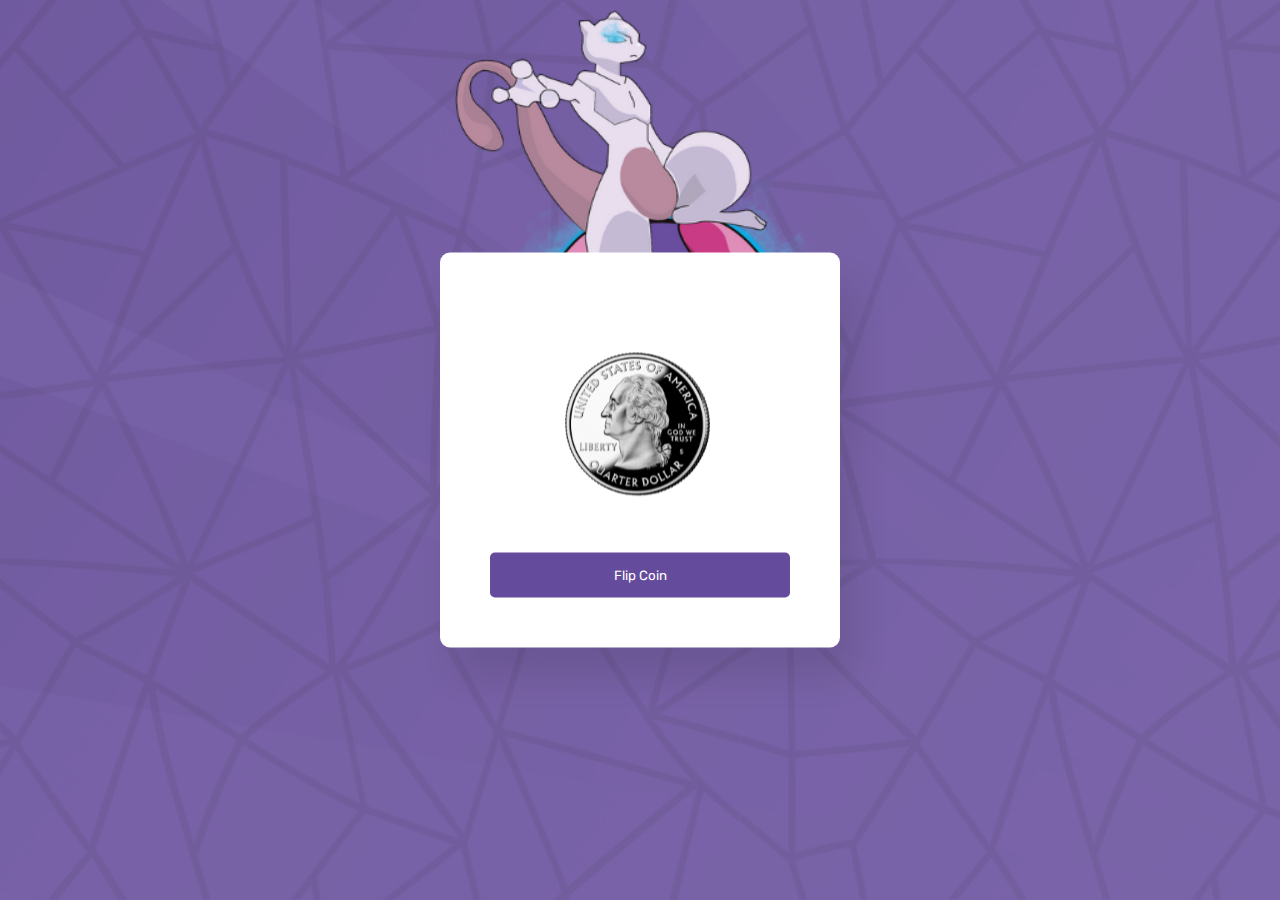
<file: index.html>
<html lang="en">
<head>
    <meta name="viewport" content="width=device-width, initial-scale=1.0">
    <title>Flip A Coin</title>
    <!--Google Fonts-->
    <link href="https://fonts.googleapis.com/css2?family=Rubik:wght@400;500&display=swap" rel="stylesheet">
    <!--Stylesheet-->
    <link rel="stylesheet" href="styles.css">
</head>
<body>
    <div class="container">
       
        <div class="coin" id="coin">
            <div class="heads">
                <img src="heads.png">
            </div>
            <div class="tails">
				
                <img src="tails.png">
				
            </div>
        </div>
		<div class="col-md-12 text-center">
        <div class="buttons">
            <button id="flip-button">
                Flip Coin
            </button>
        </div></div>
    </div>
    <!--Script-->
    <script src="script.js"></script>
</body>
</html>
</file>
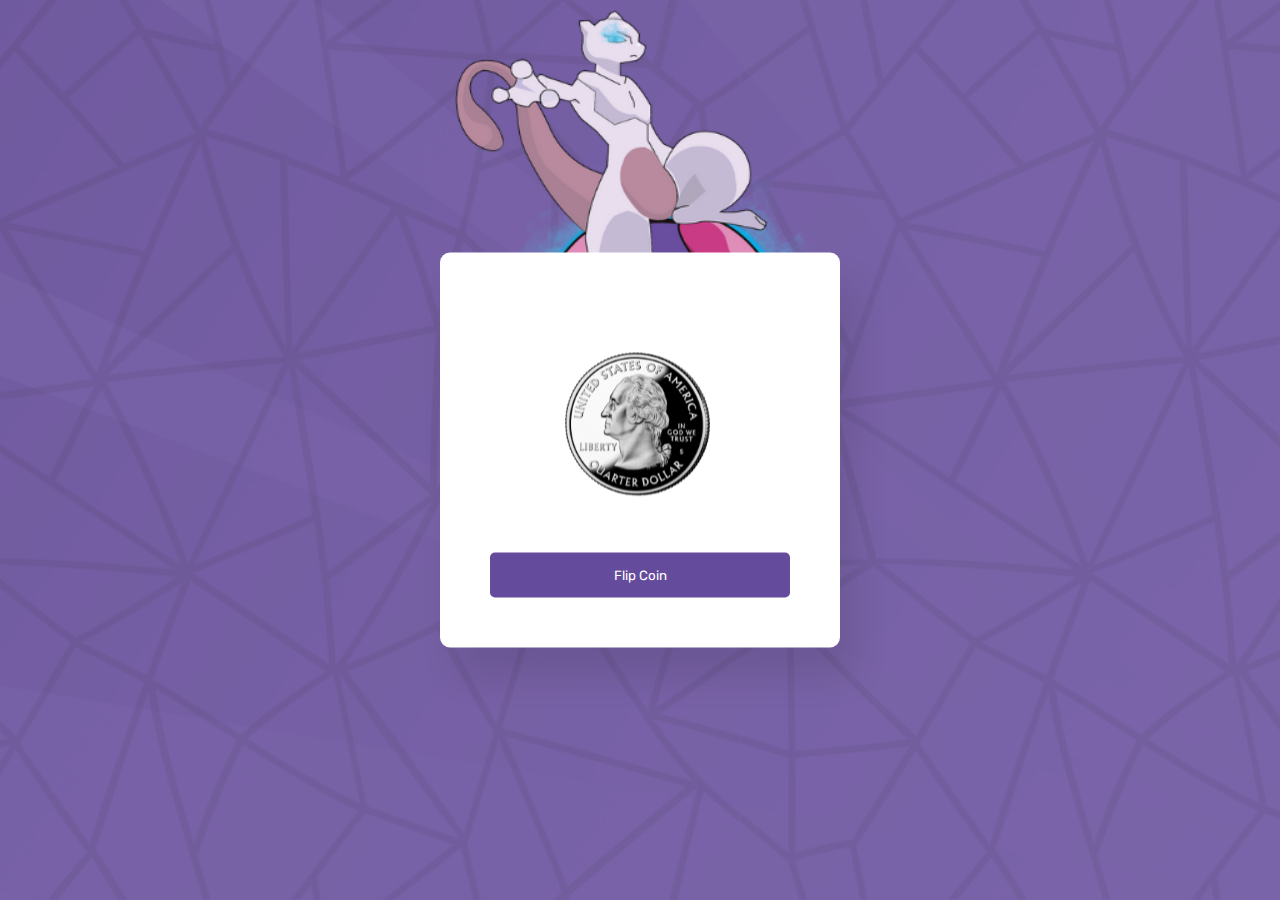
<file: Coin.html>
<html lang="en">
<head>
    <meta name="viewport" content="width=device-width, initial-scale=1.0">
    <title>Flip A Coin</title>
    <!--Google Fonts-->
    <link href="https://fonts.googleapis.com/css2?family=Rubik:wght@400;500&display=swap" rel="stylesheet">
    <!--Stylesheet-->
    <link rel="stylesheet" href="styles.css">
</head>
<body>
    <div class="container">
       
        <div class="coin" id="coin">
            <div class="heads">
                <img src="heads.png">
            </div>
            <div class="tails">
				
                <img src="tails.png">
				
            </div>
        </div>
		<div class="col-md-12 text-center">
        <div class="buttons">
            <button id="flip-button">
                Flip Coin
            </button>
        </div></div>
    </div>
    <!--Script-->
    <script src="script.js"></script>
</body>
</html>
</file>
<file: styles.css>
*{
    padding: 0;
    margin: 0;
    box-sizing: border-box;
    font-family: "Rubik",sans-serif;
}
body{
    height: 100%;
     background-image: url(bg.png); 
    background-repeat: no-repeat; 
    background-position: center;
    background-attachment: fixed;       
    webkit-background-size: cover;
    -moz-background-size: cover;
    -o-background-size: cover;
    background-size: cover;
    height:100%;
    width:100%; 
}
.container{
    background-color: #ffffff;
    width: 400px;
    padding: 50px;
    position: absolute;
    transform: translate(-50%,-50%);
    top: 50%;
    left: 50%;
    box-shadow: 15px 30px 35px rgba(0,0,0,0.1);
    border-radius: 10px;
    -webkit-perspective: 300px;
    perspective: 300px;
}
.stats{
    text-align: right;
    color: #101020;
    font-weight: 500;
    line-height: 25px;
}
.coin{
    height: 150px;
    width: 150px;
    position: relative;
    margin: 50px auto;
    -webkit-transform-style: preserve-3d;
            transform-style: preserve-3d;
}
.coin img{
    width: 145px;
}
.heads,.tails{
    position: absolute;
    width: 100%;
    height: 100%;
    -webkit-backface-visibility: hidden;
            backface-visibility: hidden;
}
.tails{
    transform: rotateX(180deg);
}
@keyframes spin-tails{
    0%{
        transform: rotateX(0);
    }
    100%{
        transform: rotateX(1980deg);
    }
}
@keyframes spin-heads{
    0%{
        transform: rotateX(0);
    }
    100%{
        transform: rotateX(2160deg);
    }
}

button{
    width: 300px;
    padding: 10px 0;
    border: 5px solid #654B9B;
    border-radius: 5px;
    cursor: pointer;
}
#flip-button{
    background-color: #654B9B;
    color: #ffffff;
}

#reset-button{
    background-color: #ffffff;
    color: #424ae0;
}
</file>
